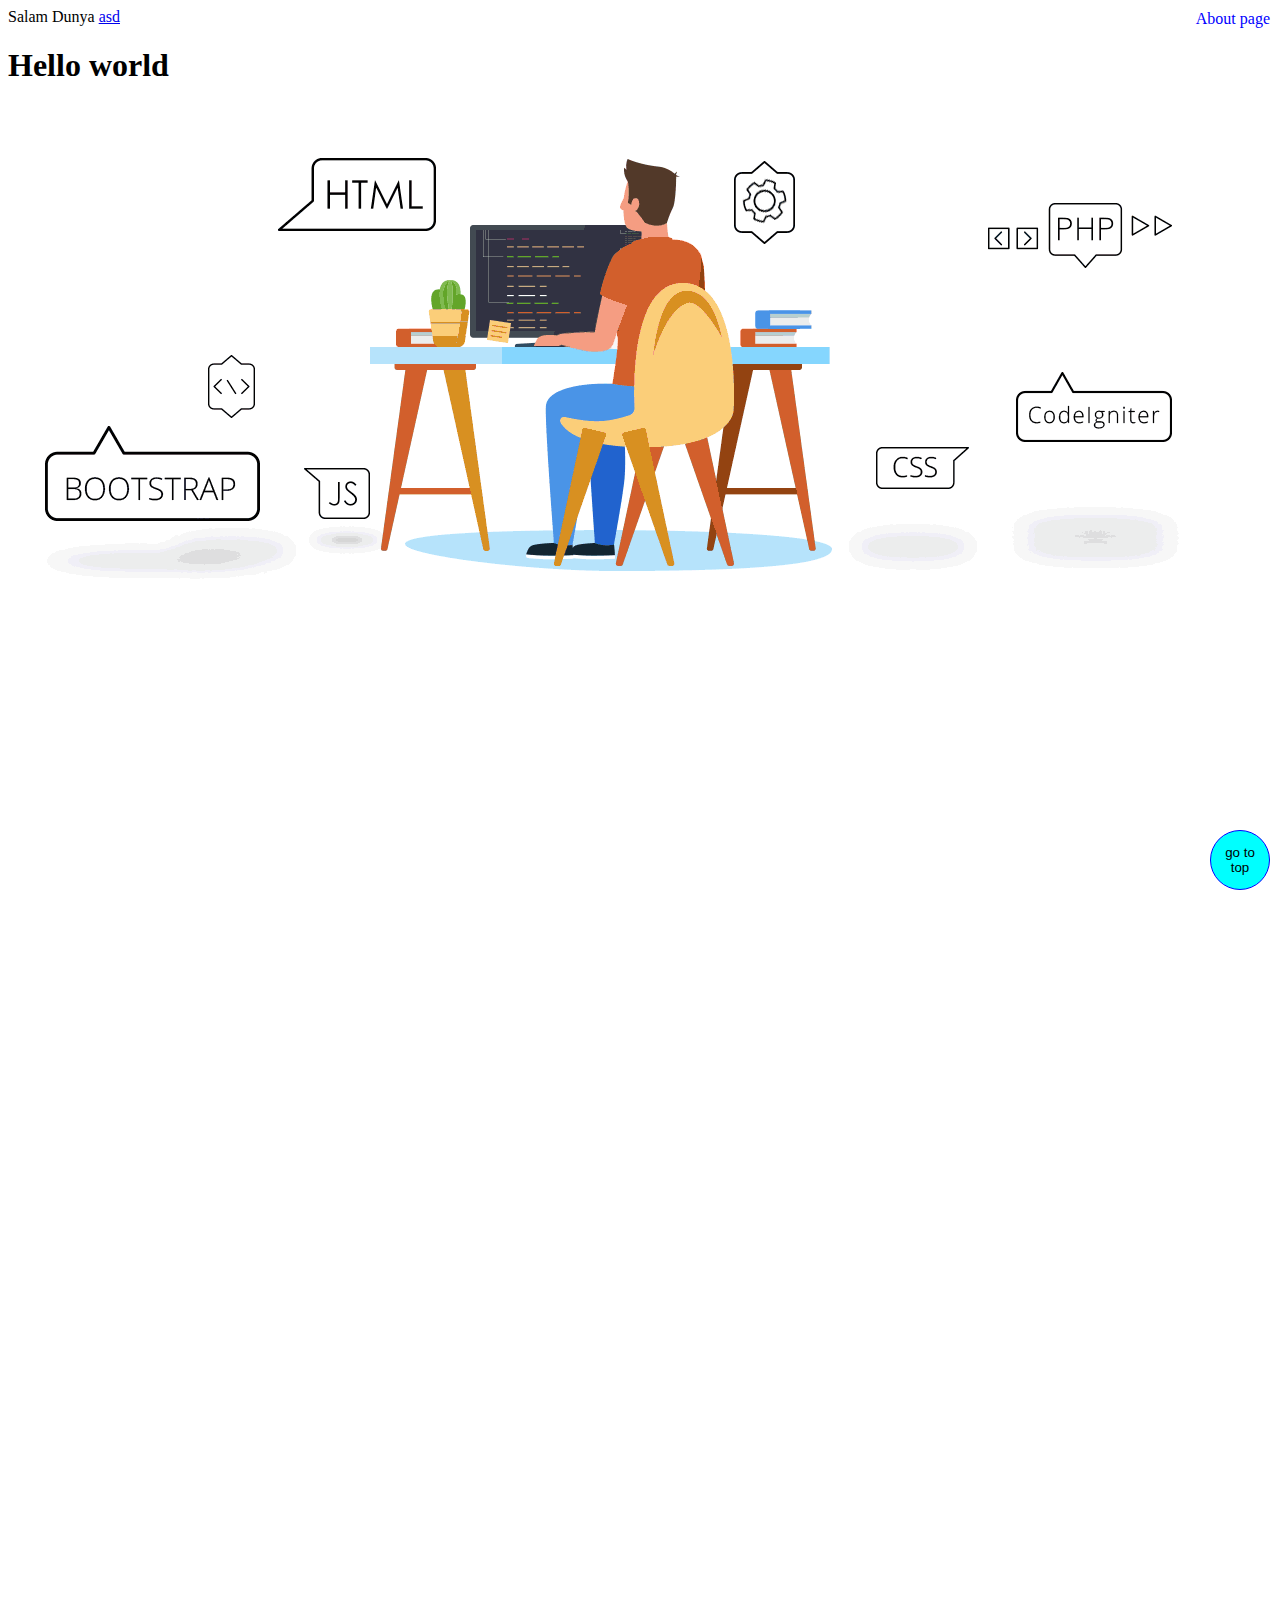
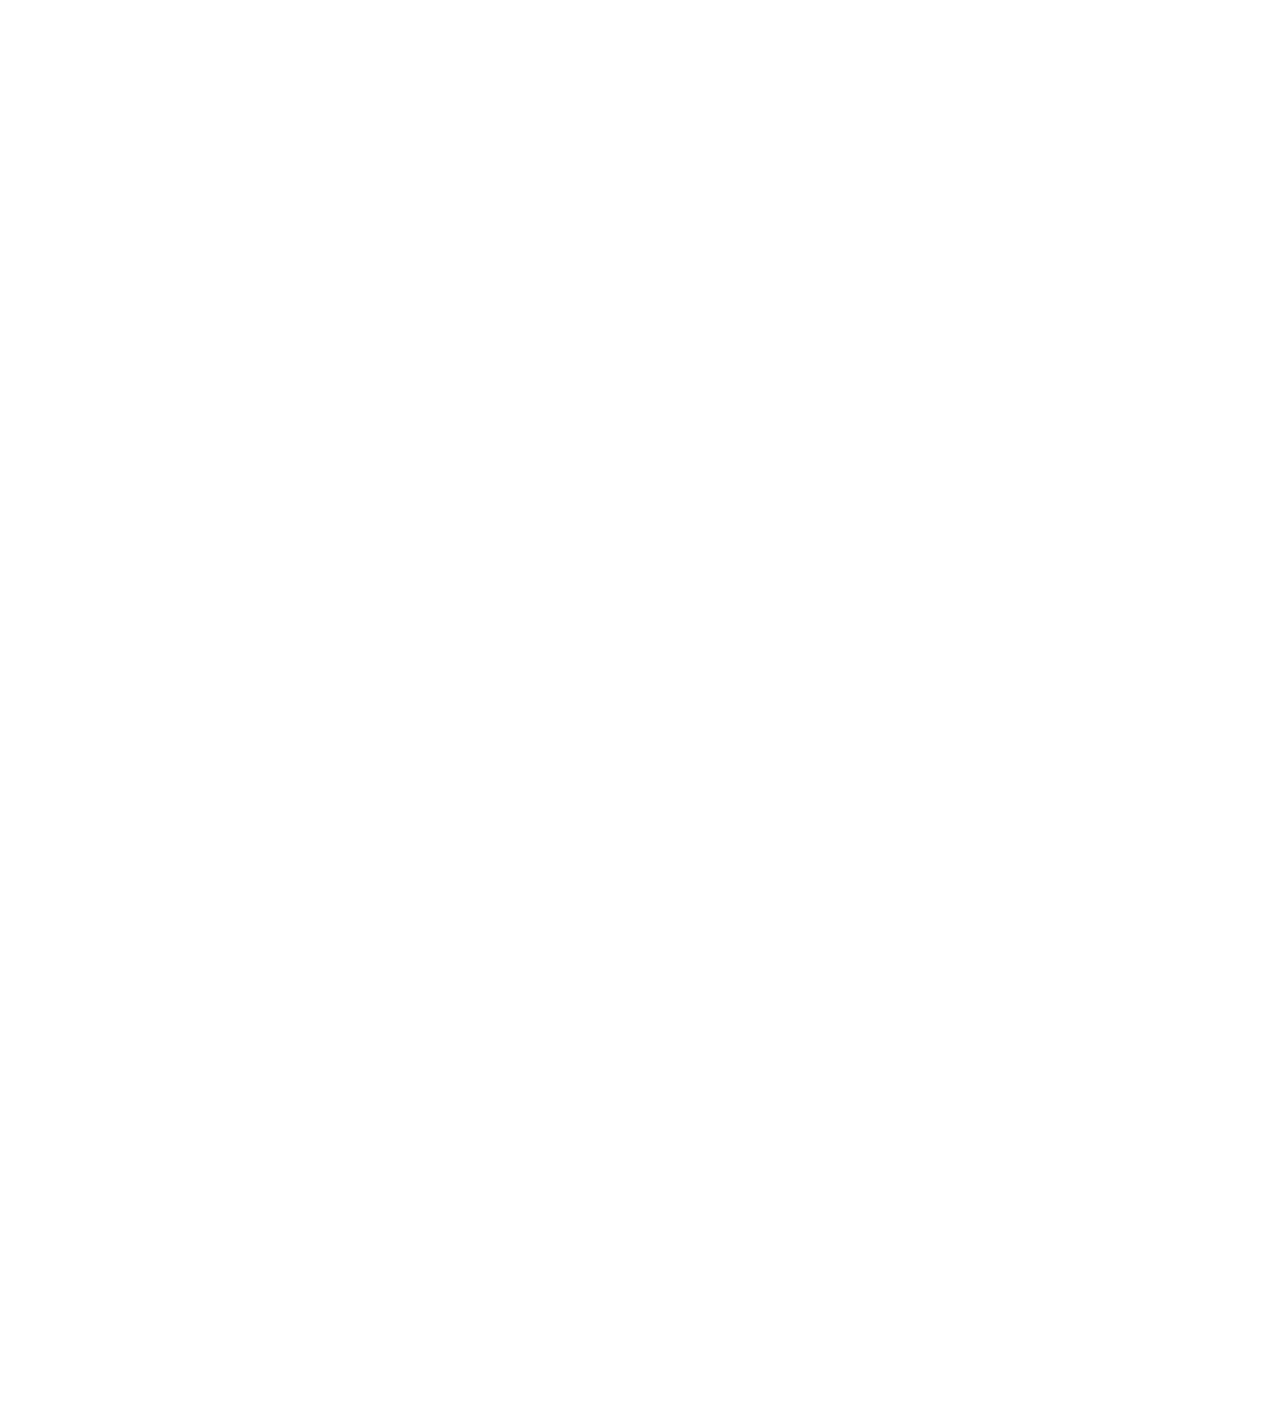
<file: index.html>
<!DOCTYPE html>
<html lang="en">

<head>
    <meta charset="UTF-8">
    <meta name="viewport" content="width=device-width, initial-scale=1.0">
    <title>Document</title>
    <style>
        body {
            height: 3000px;
        }

        .abs {
            text-decoration: none;
            color: blue;
            position: absolute;
            top: 10px;
            right: 10px;
        }

        a:hover {
            color: red;
        }

        a:visited {
            color: green;
        }

        #topbtn {
            height: 60px;
            width: 60px;
            text-align: center;
            position: fixed;
            bottom: 10px;
            right: 10px;
            background-color: aqua;
            border: solid 1px blue;
            border-radius: 50%;
            transition: color 0.3s ease-in-out;
            /* Geçiş efekti */
        }

        #topbtn:hover {
            --tw-border-opacity: 1;
            --tw-bg-opacity: 1;
            --tw-text-opacity: 1;
            background-color: rgba(52, 53, 65, var(--tw-bg-opacity));
            border-color: rgba(86, 88, 105, var(--tw-border-opacity));
            color: rgba(217, 217, 227, var(--tw-text-opacity));
        }
    </style>
</head>

<body>
    <div id="top"></div>
    Salam Dunya
    <a href="dasa" target="_blank">asd</a>
    <h1> Hello world </h1>
    <a href="about.html" class="abs" target="_blank">About page</a>
    <button id="topbtn">go to top</button>
    <img src="test.gif" alt="">
</body>
<script>
    // Sayfanın en üstüne gitmek için JavaScript kodu
    document.getElementById("topbtn").addEventListener("click", function () {
        window.scrollTo({
            top: 0,
            behavior: "smooth"
        });
    });
</script>

</html>
</file>
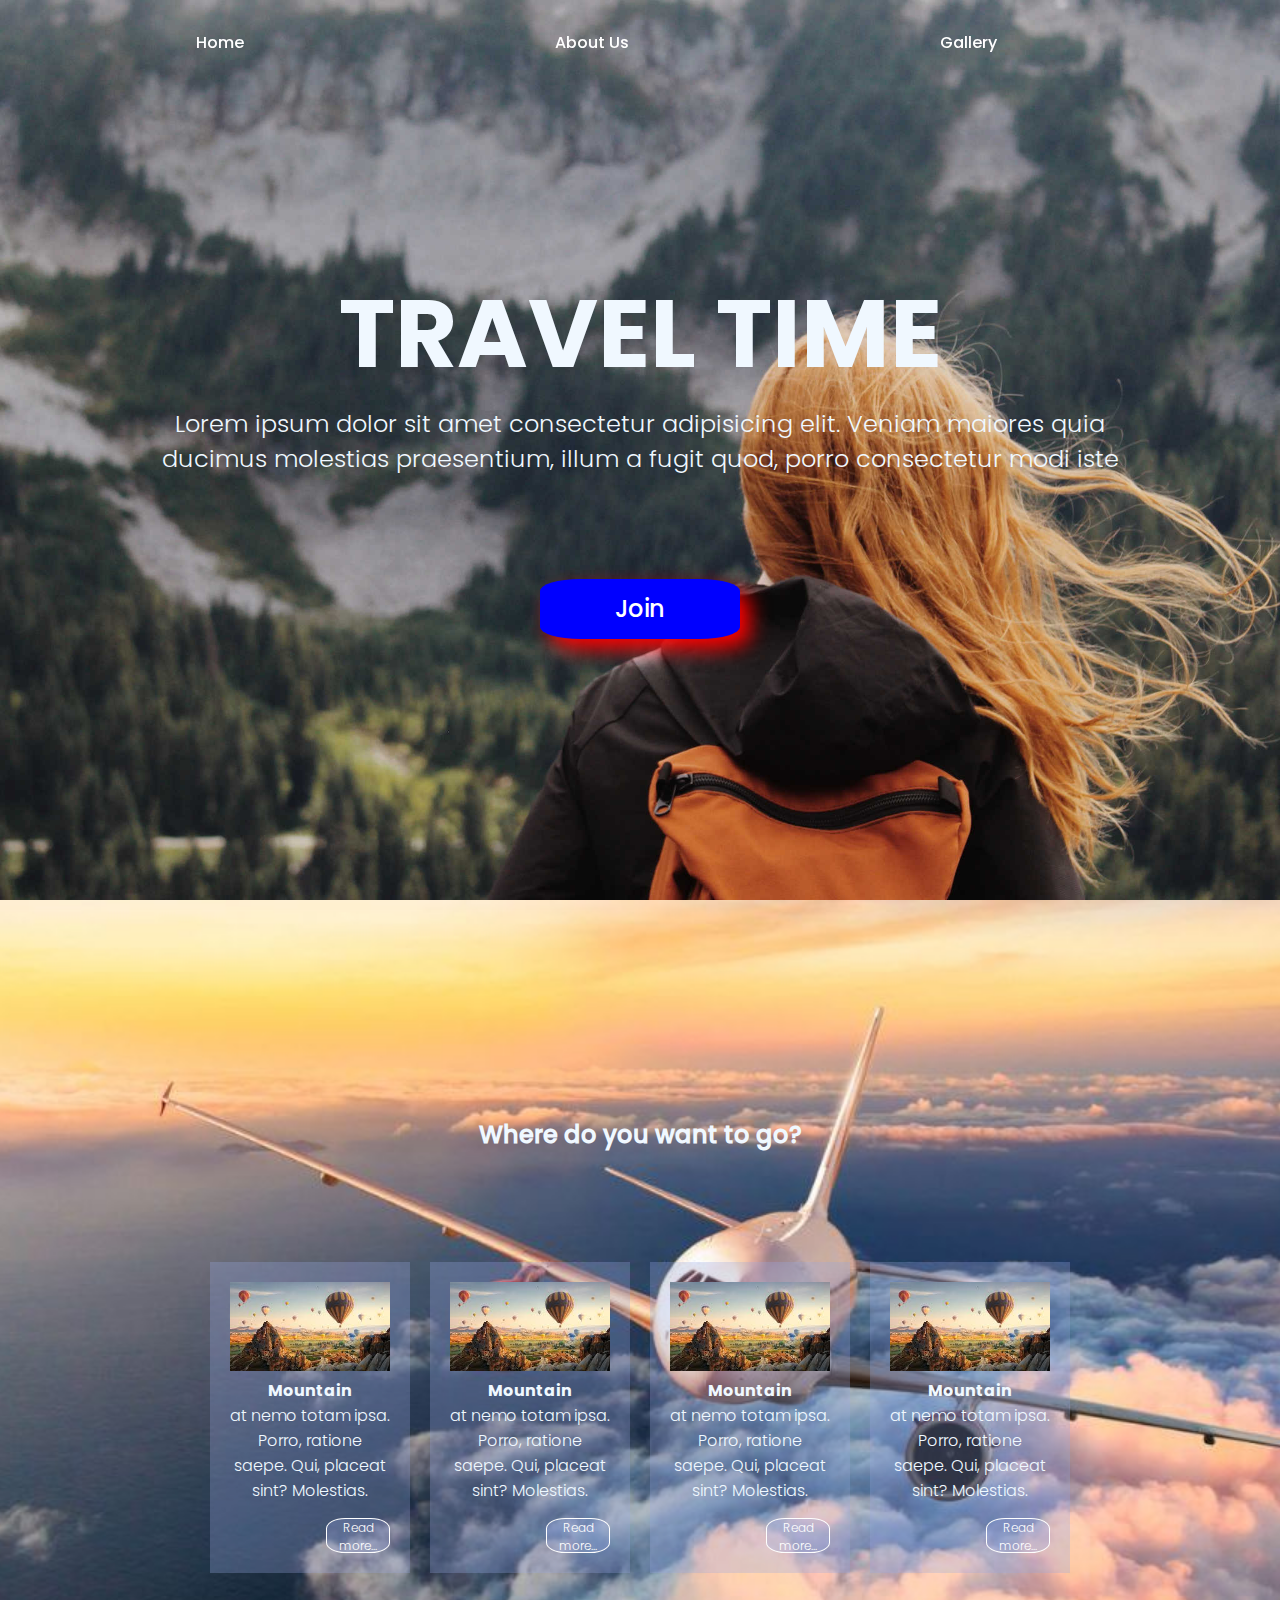
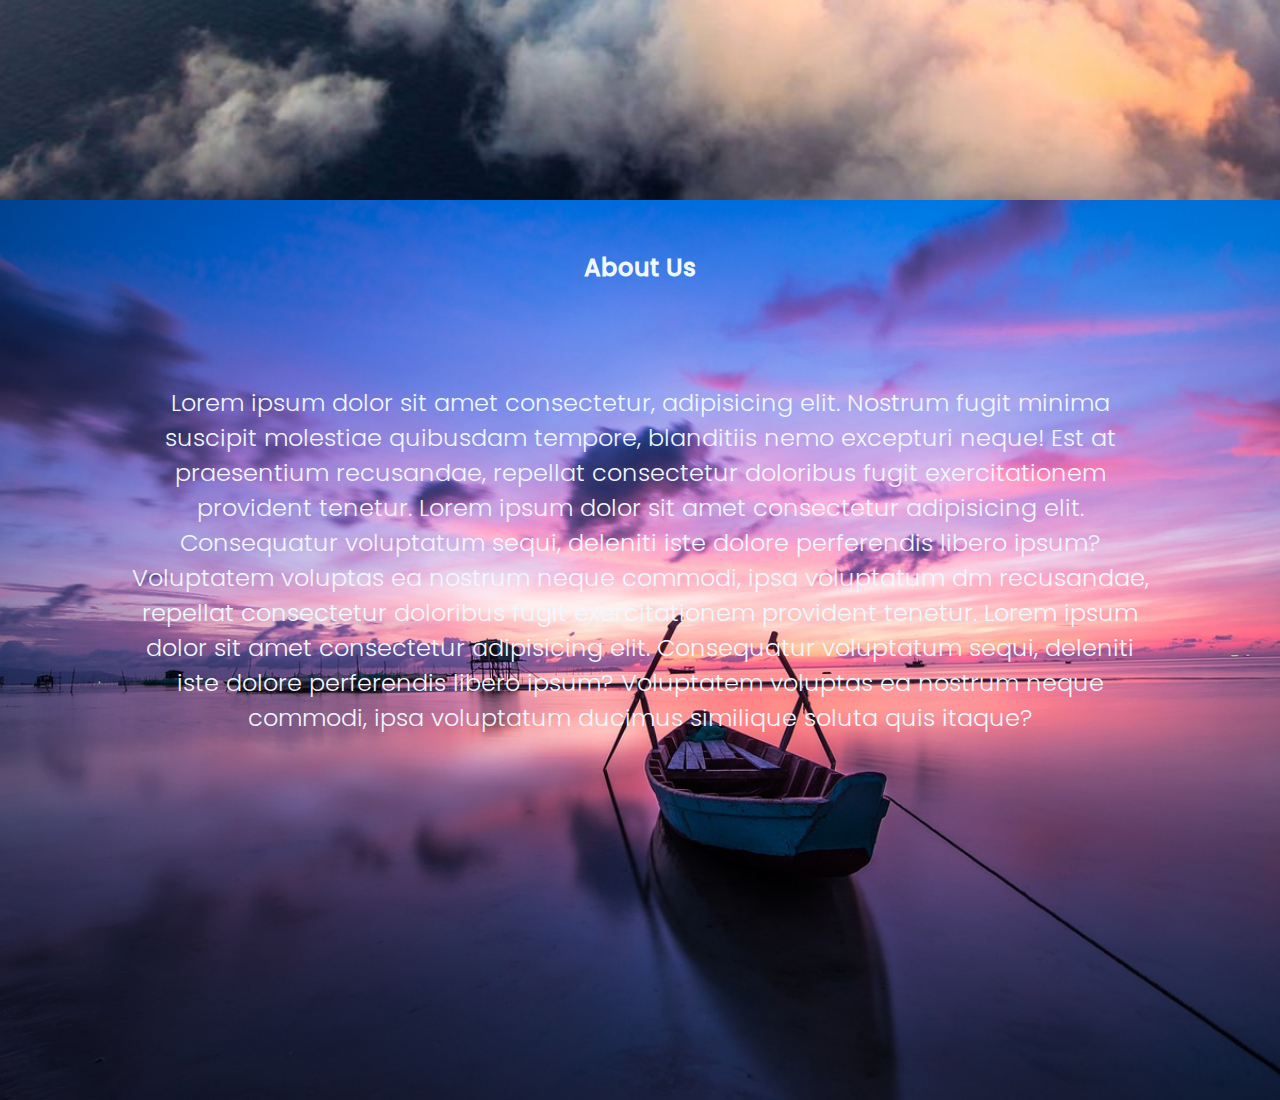
<file: web/index.html>
<!DOCTYPE html>
<html lang="en">

<head>
  <meta charset="UTF-8" />
  <meta name="viewport" content="width=device-width, initial-scale=1.0" />
  <title>Travel Time</title>
  <link rel="stylesheet" href="assets/css/main.css" />

</head>

<body onscroll="scrollFunc()">
  <main>
    <nav class="menu" id="menu">
      <ul>
        <li>
          <a href="#home">Home</a>
        </li>
        <li>
          <a href="#aboutus">About Us</a>
        </li>
        <li>
          <a href="#gallery">Gallery</a>
        </li>
      </ul>
    </nav>
    <section class="s-main" id="home">
      <div class="hero">
        <h1>TRAVEL TIME</h1>
        <div class="short">Lorem ipsum dolor sit amet consectetur adipisicing elit. Veniam maiores quia ducimus
          molestias praesentium,
          illum a fugit quod, porro consectetur modi iste
        </div>
        <a href="" class="hero-btn">Join</a>
      </div>

    </section>
    <section class="s-gallery" id="aboutus">
      <div class="container">
        <h2>Where do you want to go?</h2>
        <div class="travel-gallery">
          <div class="cards">
            <div class="card">
              <img src="assets/images/m1.jpg" alt="">
              <div class="bold">Mountain</div>
              <div>at nemo totam ipsa. Porro, ratione saepe. Qui, placeat sint? Molestias.</div>
              <a href="#" class="btn">Read more...</a>
            </div>
            <div class="card">
              <img src="assets/images/m1.jpg" alt="">
              <div class="bold">Mountain</div>
              <div>at nemo totam ipsa. Porro, ratione saepe. Qui, placeat sint? Molestias.</div>
              <a href="#" class="btn">Read more...</a>
            </div>
            <div class="card">
              <img src="assets/images/m1.jpg" alt="">
              <div class="bold">Mountain</div>
              <div>at nemo totam ipsa. Porro, ratione saepe. Qui, placeat sint? Molestias.</div>
              <a href="#" class="btn">Read more...</a>
            </div>
            <div class="card">
              <img src="assets/images/m1.jpg" alt="">
              <div class="bold">Mountain</div>
              <div>at nemo totam ipsa. Porro, ratione saepe. Qui, placeat sint? Molestias.</div>
              <a href="#" class="btn">Read more...</a>
            </div>
          </div>
        </div>
      </div>
    </section>
    <section class="s-about" id="gallery">
      <div class="container2">
        <h2>About Us</h2>
        <p>Lorem ipsum dolor sit amet consectetur, adipisicing elit. Nostrum fugit minima suscipit molestiae quibusdam
          tempore, blanditiis nemo excepturi neque! Est at praesentium recusandae, repellat consectetur doloribus fugit
          exercitationem provident tenetur. Lorem ipsum dolor sit amet consectetur adipisicing elit. Consequatur
          voluptatum sequi, deleniti iste dolore perferendis libero ipsum? Voluptatem voluptas ea nostrum neque commodi,
          ipsa voluptatum dm recusandae, repellat consectetur doloribus fugit
          exercitationem provident tenetur. Lorem ipsum dolor sit amet consectetur adipisicing elit. Consequatur
          voluptatum sequi, deleniti iste dolore perferendis libero ipsum? Voluptatem voluptas ea nostrum neque commodi,
          ipsa voluptatum ducimus similique soluta quis itaque?</p>
      </div>
    </section>
  </main>
</body>
<script >
  function scrollFunc() {
    let menu= document.getElementById("home");
    var rect = menu.getBoundingClientRect();
    if (window.scrollY > 100) {
      document.getElementById("menu").style.backgroundColor = "rgba(123,123,12,0.6)";
    }
    else{
      document.getElementById("menu").style.backgroundColor = "";
    }
  }
</script>
</html>
</file>
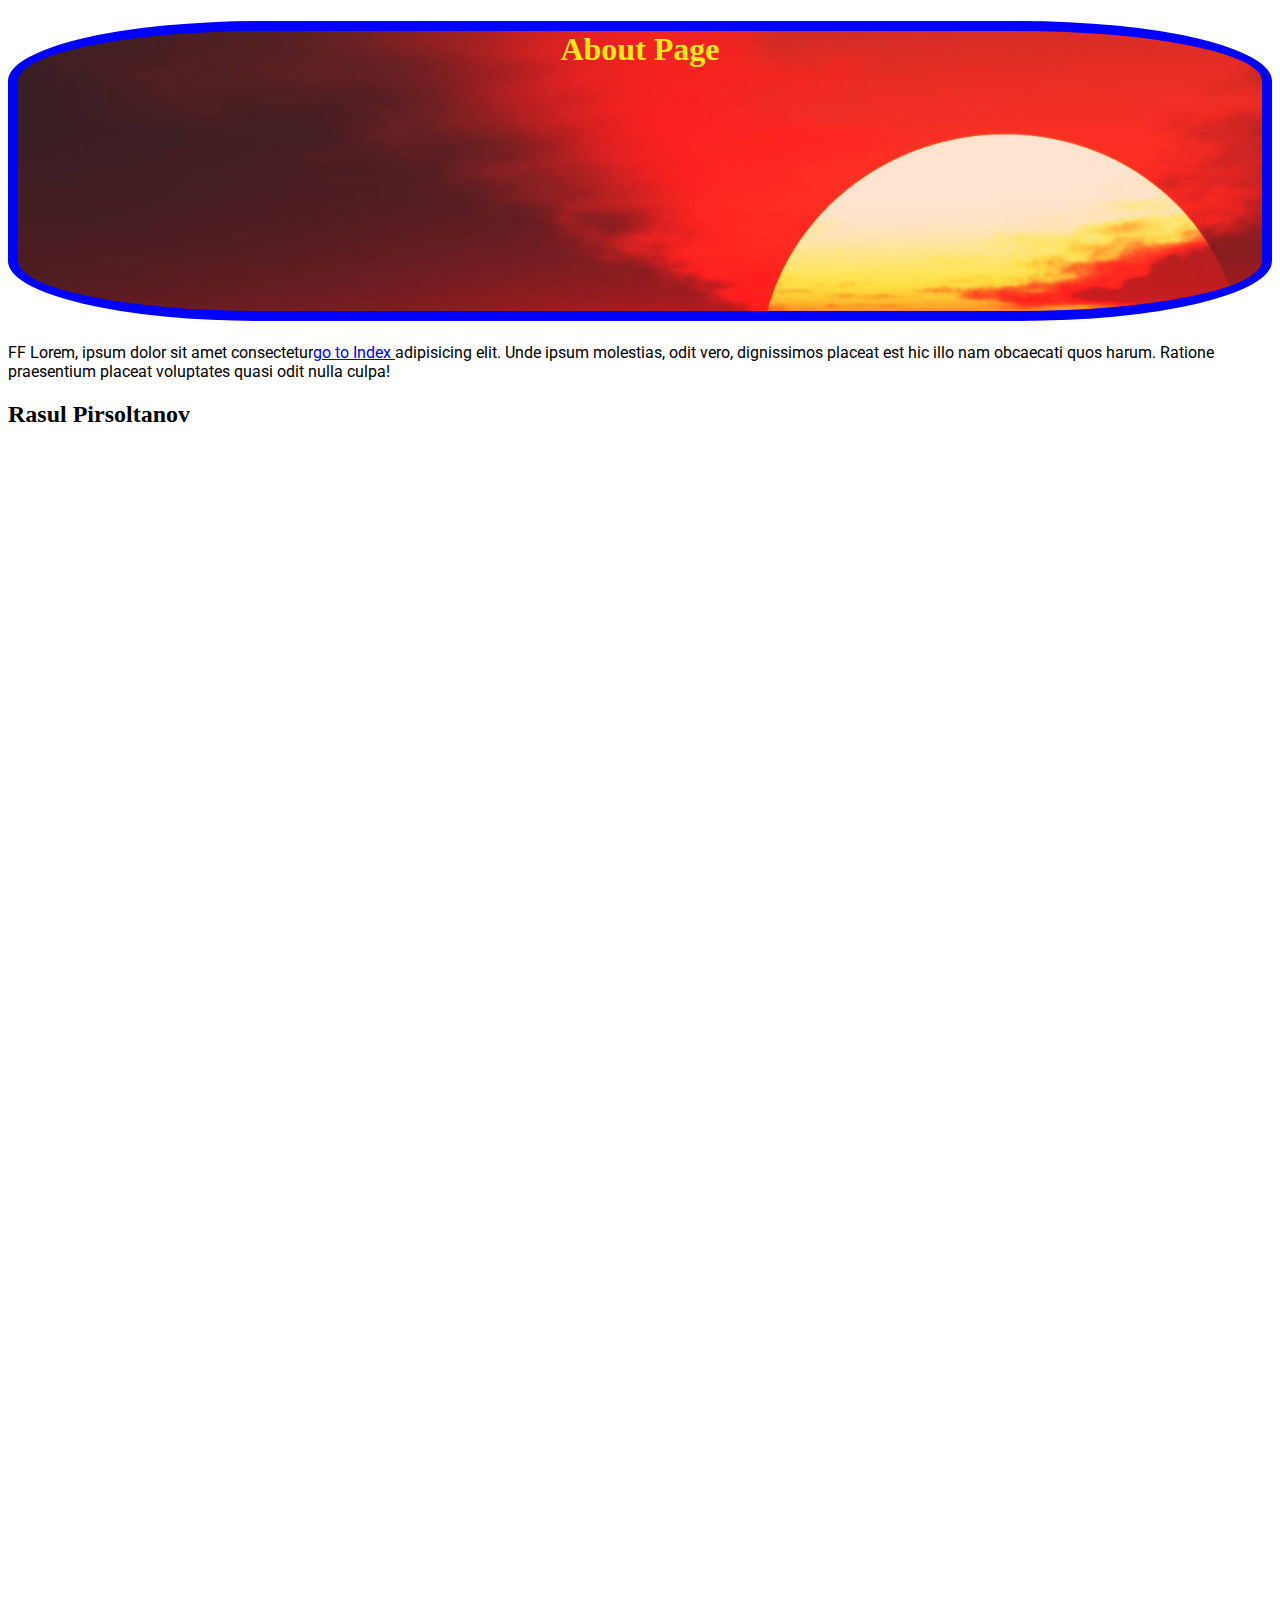
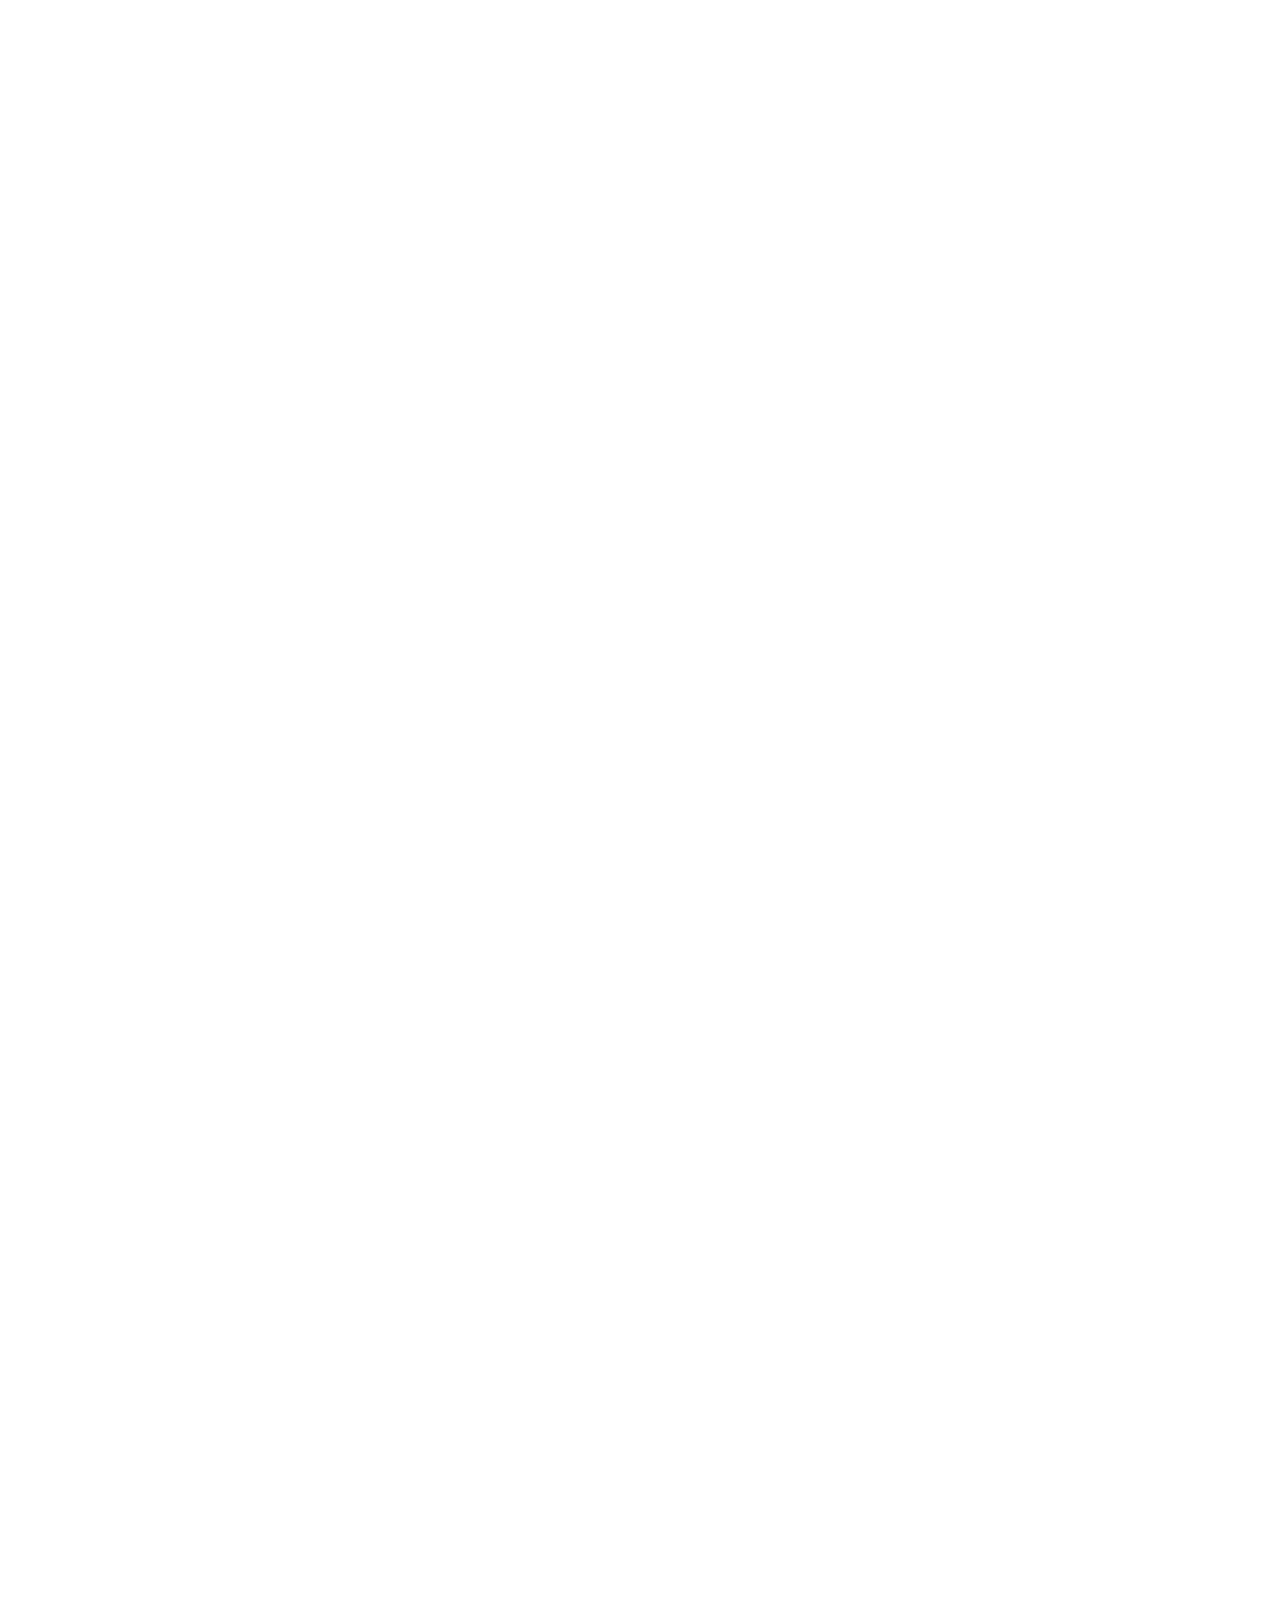
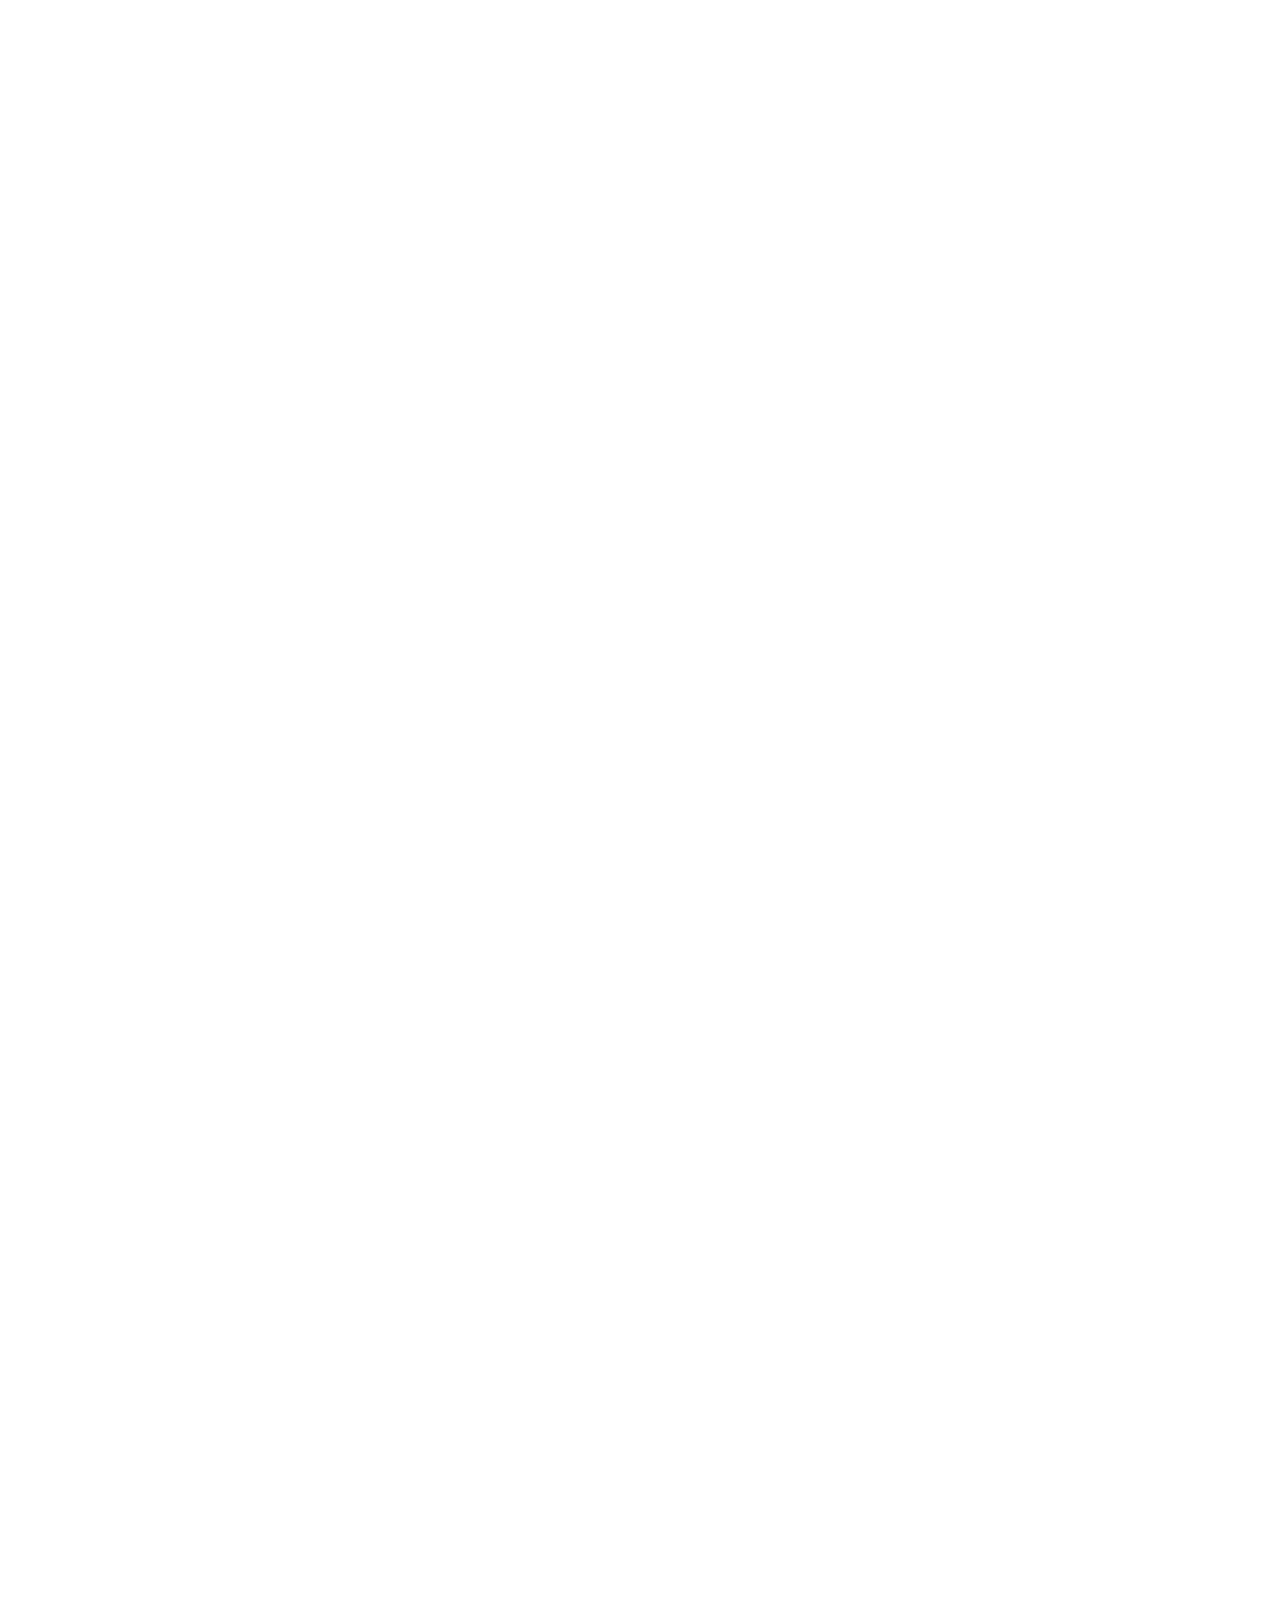
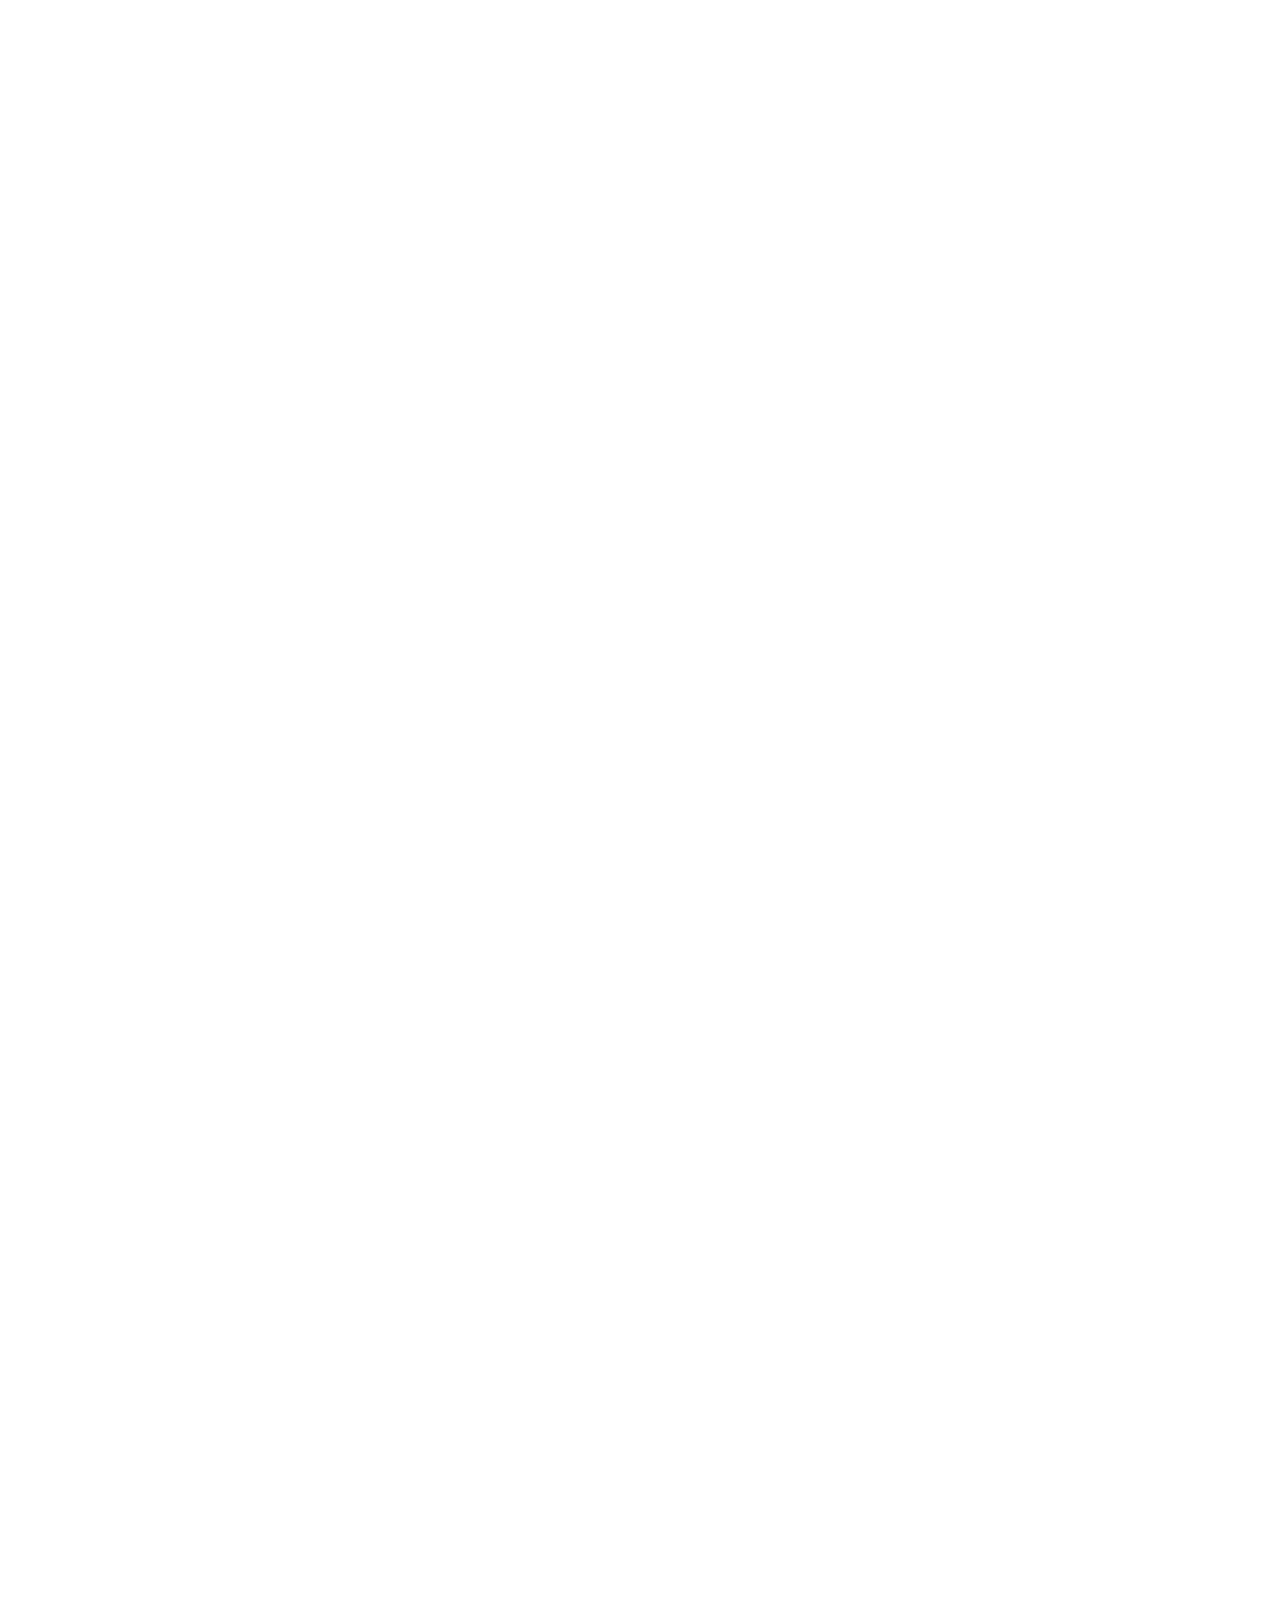
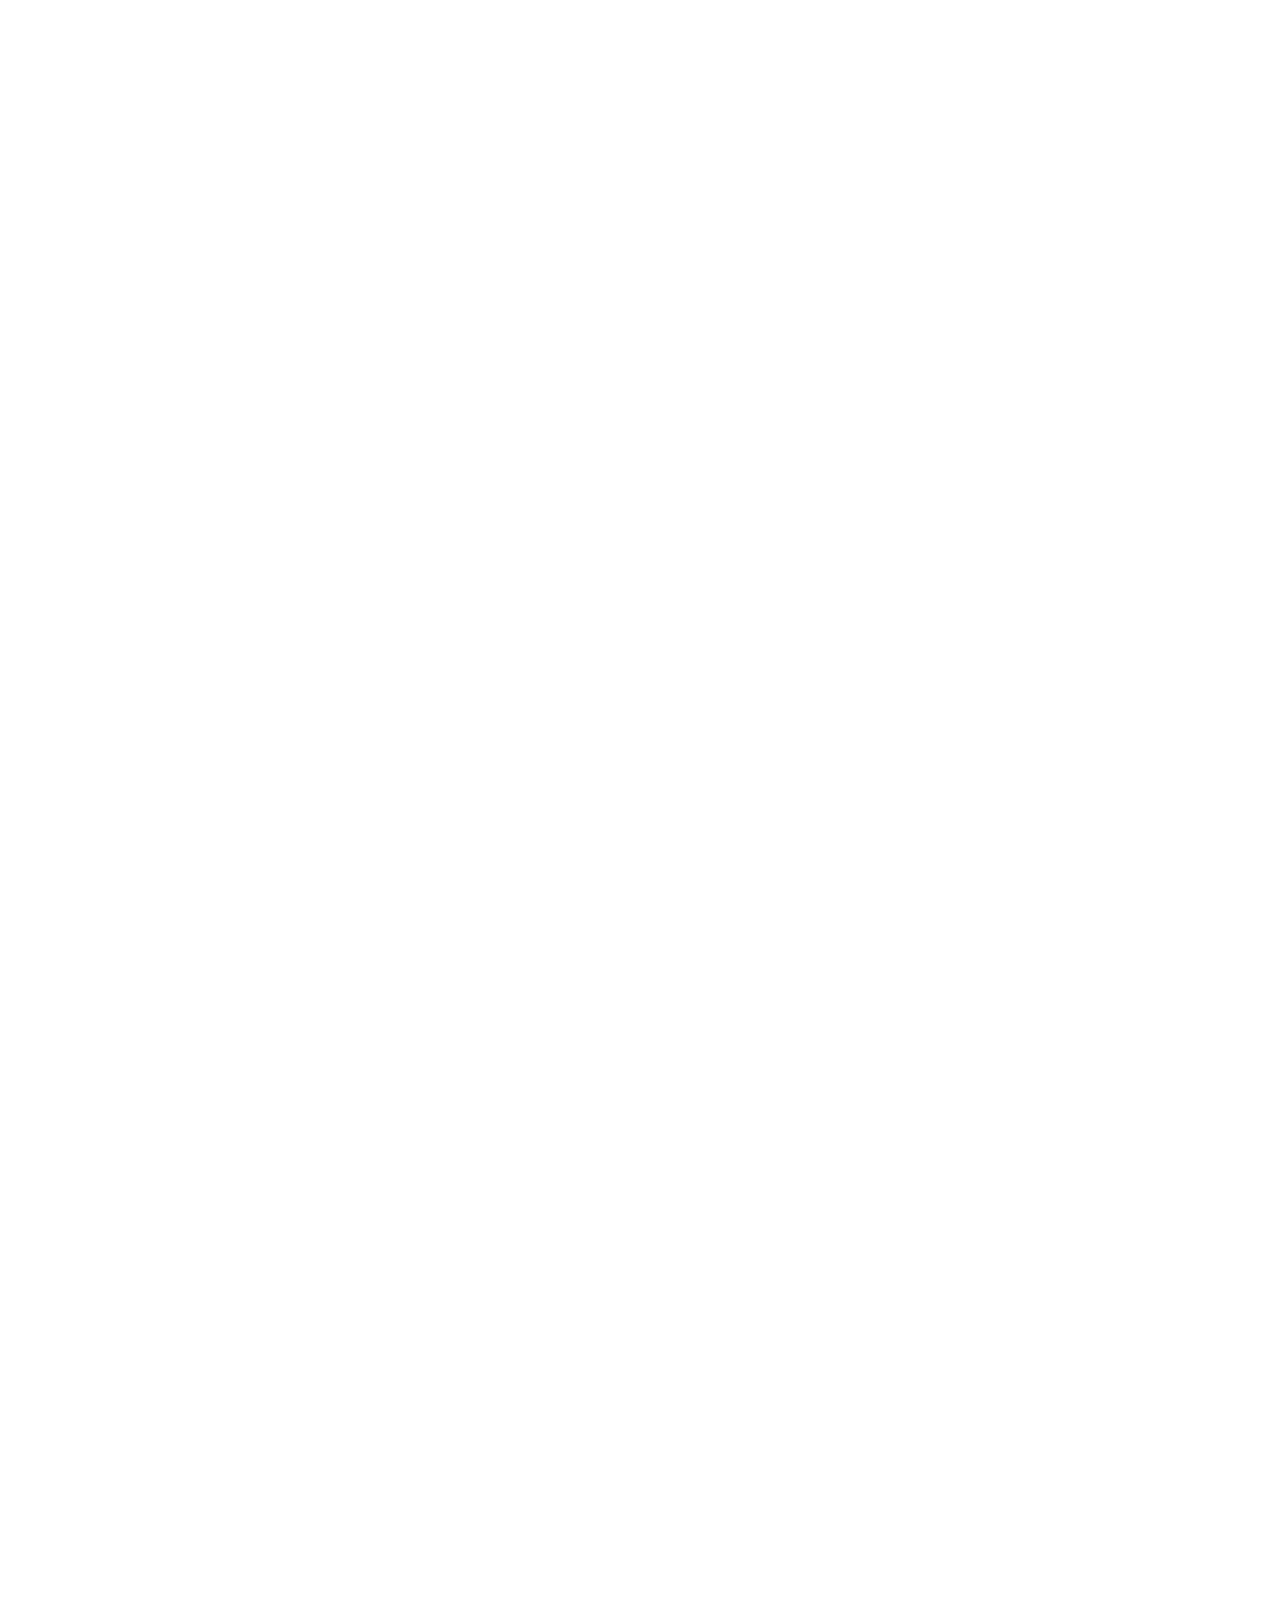
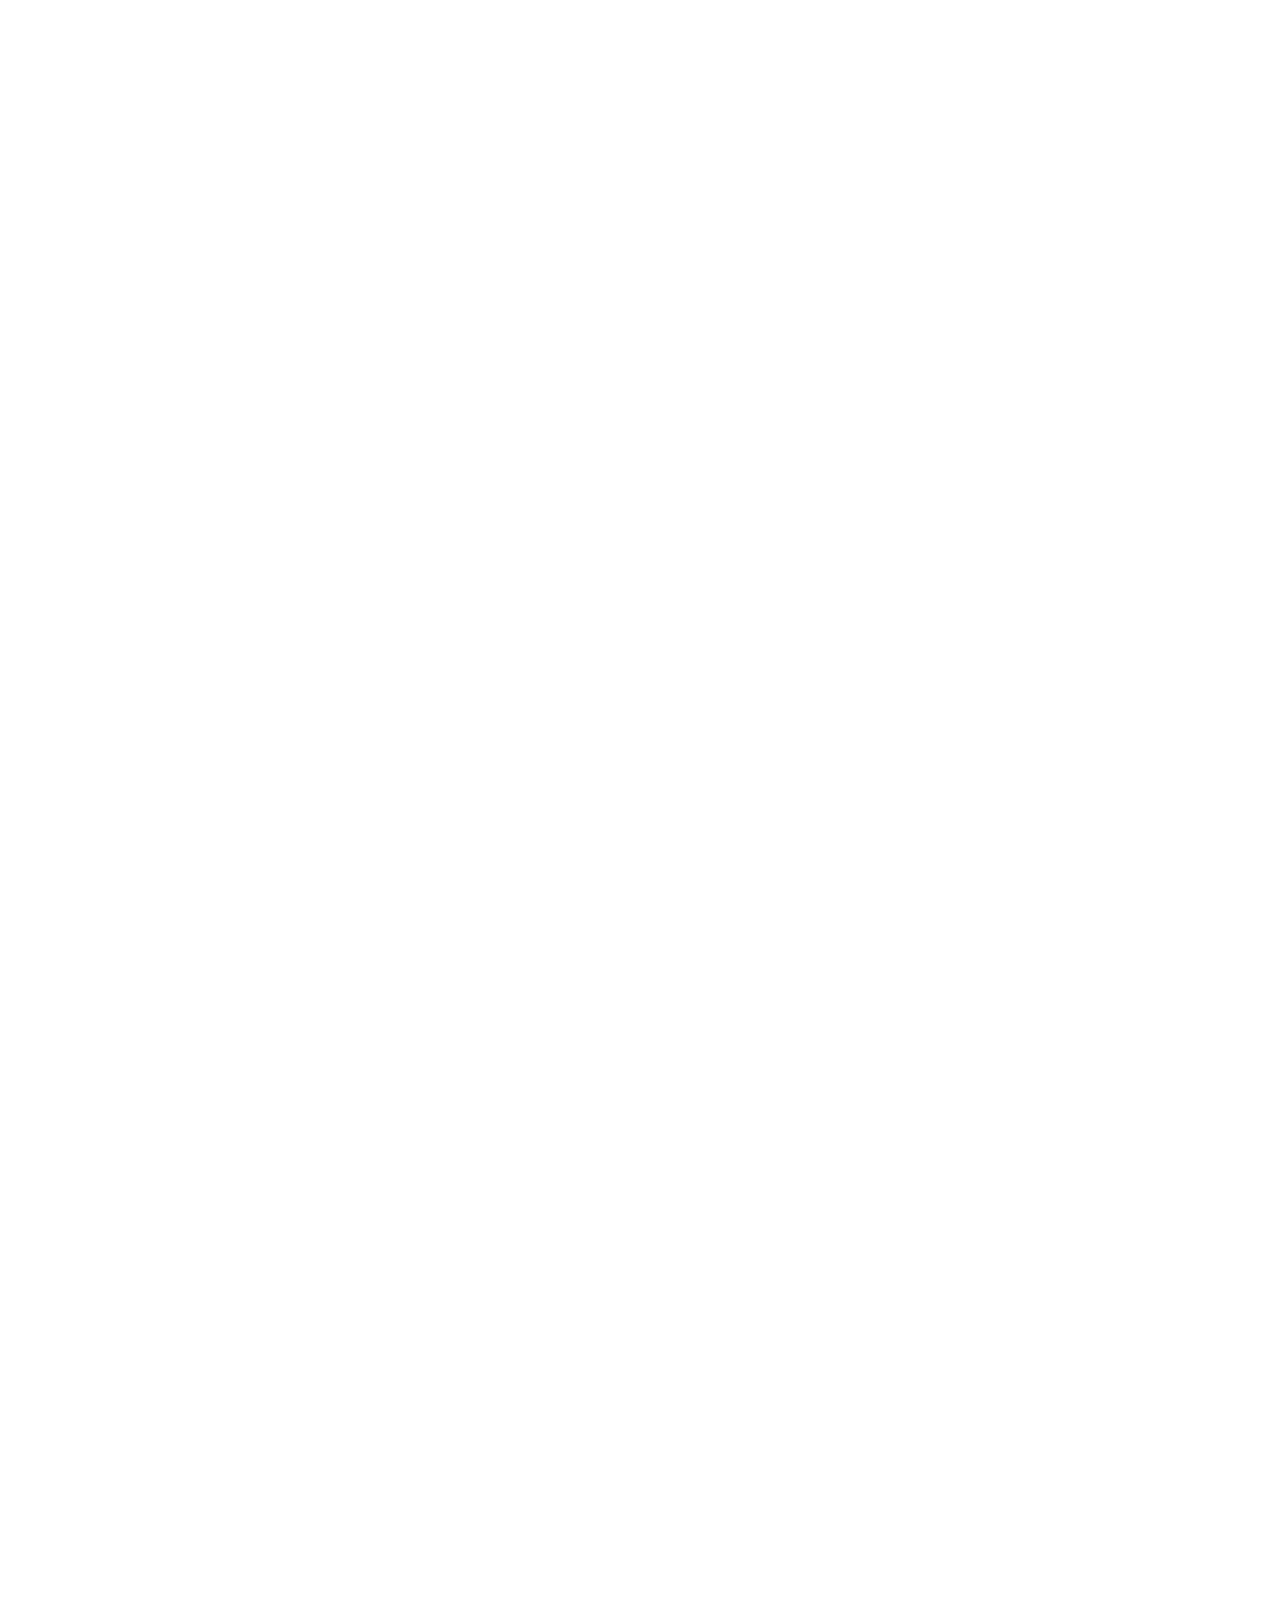
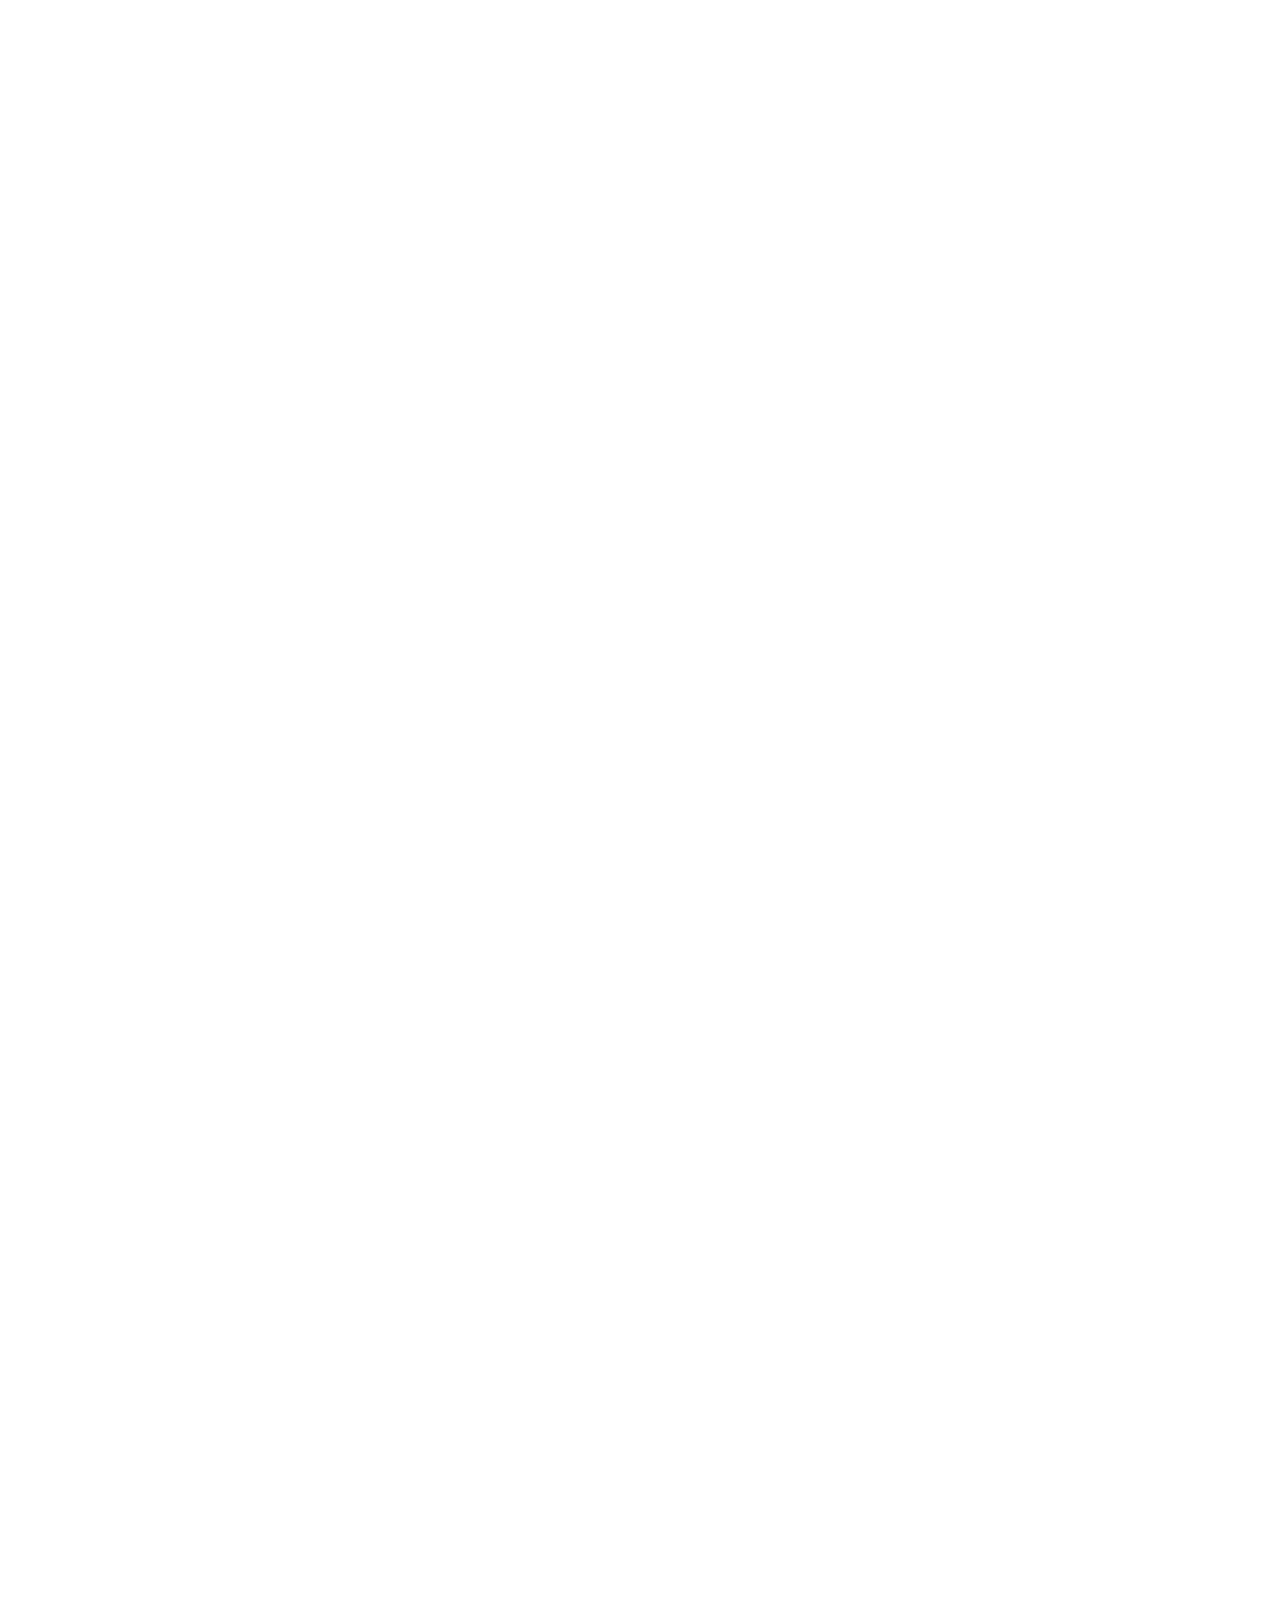
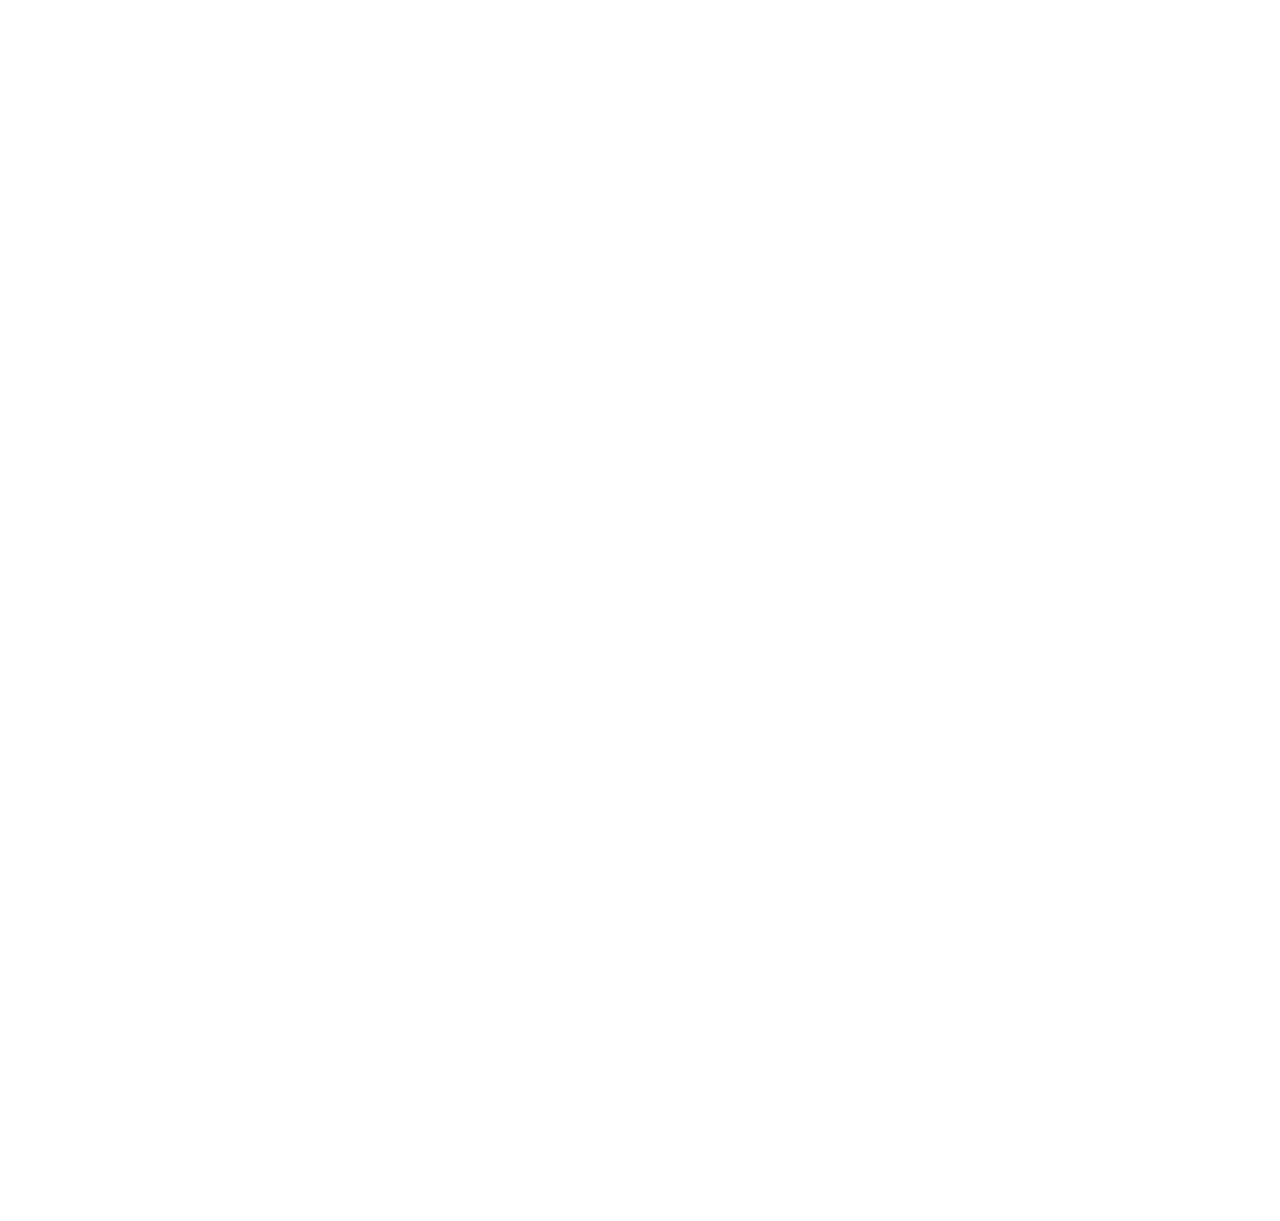
<file: about.html>
<!DOCTYPE html>
<html lang="en">

<head>
    <meta charset="UTF-8">
    <meta name="viewport" content="width=device-width, initial-scale=1.0">
    <title>Document</title>
    <link rel="preconnect" href="https://fonts.googleapis.com">
    <link rel="preconnect" href="https://fonts.gstatic.com" crossorigin>
    <link href="https://fonts.googleapis.com/css2?family=Roboto:wght@300&display=swap" rel="stylesheet">
    <style>
        * {
            box-sizing: border-box;
        }

        body {
            height: 12392px;
        }

        h1 {
            color: rgb(244, 234, 21);
            background-image: url("test2.jpg");
            background-repeat: no-repeat;
            background-size: cover;
            background-clip: border-box;
            background-attachment: fixed;
            background-position: right top;
            width: 100%;
            height: 300px;
            border: solid blue 10px;
            border-radius: 20%;
            text-align: center;
        }

        a {
            background-size: 300px 100px;
            background-image: url("test.gif");
            background-repeat: no-repeat;
            background-size: cover;
            background-attachment: fixed;

        }

        p {
            font-family: 'Roboto', sans-serif;
        }
    </style>
</head>

<body>
    <h1> About Page</h1>
    <p>FF Lorem, ipsum dolor sit amet consectetur<a href="index.html">go to Index </a> adipisicing elit. Unde ipsum
        molestias, odit vero, dignissimos placeat est hic illo nam obcaecati quos harum. Ratione praesentium placeat
        voluptates quasi odit nulla culpa!</p>

    <h2>Rasul Pirsoltanov</h1>
</body>

</html>
</file>
<file: web/assets/css/main.css>
@font-face {
    font-family: Poppins-Light;
    src: url("../fonts/Poppins/Poppins-Light.ttf");
    font-size: 300;
}

@font-face {
    font-family: Poppins-Medium;
    src: url("../fonts/Poppins/Poppins-Medium.ttf");
    font-size: 400;
}

@font-face {
    font-family: Poppins-Bold;
    src: url("../fonts/Poppins/Poppins-Bold.ttf");
    font-size: 600;
}




section {
    height: 100%;
    /* background-image: url("../images/bg.jpg"); */
    background-repeat: no-repeat;
    background-size: cover;
    background-position: center;
}

nav {

    position: fixed;
    width: 100%;
}

nav ul li {
    list-style: none;
    /* margin: auto 5%;
    margin-right: 100px; */

}

nav ul {
    margin-top: 30px;
    margin-bottom: 50px;
    justify-content: space-around;
    width: 90%;
    display: flex;
    flex-wrap: wrap;
    transition: all 10s;
}


.s-main {
    background-image: url("../images/hr2.jpg");
}

.s-gallery {
    background-image: url("../images/galery.jpg");
}

.s-about {
    background-image: url("../images/about.jpg");
}

* {
    margin: 0;
    box-sizing: border-box;
}

a {
    text-decoration: none;
    color: white;
}

.menu ul li a:hover {
    border-bottom: solid 2px wheat;
}

body,
html,
main {
    height: 100%;
    font-family: Poppins-Medium;
}

p {
    font-family: Poppins-Light;
}

.s-main {
    display: flex;
    justify-content: center;
    /* Horizontally center */
    align-items: center;
}

.s-main .hero {
    text-align: center;
}


.s-main h1 {
    display: block;
    font-weight: 700;
    font-size: 96px;
    margin: auto;
    color: aliceblue;
    font-family: Poppins-Bold;
}

.short {
    color: aliceblue;
    font-family: Poppins-Light;
    font-size: 24px;
    font-weight: 300;
}

.hero {
    max-width: 80%;
}


.hero .hero-btn {
    margin: auto;
    margin-top: 10%;
    display: flex;
    justify-content: center;
    align-items: center;
    background-color: blue;
    border-radius: 20%;
    padding: 16px 28px;
    width: 200px;
    height: 60px;
    font-size: 24px;
    font-family: Poppins-Medium;
    box-shadow: 10px 10px 20px red;
}

.hero .hero-btn:hover {
    justify-content: center;
    align-items: center;
    background-color: rgb(27, 229, 77);
    box-shadow: 10px 10px 20px yellow;
}


.s-gallery {
    display: flex;
    justify-content: center;
    /* Center horizontally */
    align-items: center;
    /* Center vertically */
}

.cards {
    display: flex;
    justify-content: space-around;
}

.card {
    padding: 20px;
    width: 200px;
    max-height: 20%;
    margin: 10px;
    font-family: Poppins-Light;
    color: aliceblue;
    background-color: rgba(152, 168, 224, 0.3);
}

.card img {
    width: 100%;
}

.card .bold {
    font-family: Poppins-Bold;
}



.s-gallery,
.conatiner {
    text-align: center;
}

h2 {
    color: aliceblue;
    font-family: Poppins-Medium;
    margin-bottom: 100px;
}

.card .btn {
    font-size: 12px;
    display: grid;
    align-items: center;
    width: 40%;
    height: 35px;
    border-radius: 30%;
    float: right;
    margin-top: 15px;
    border: solid white 1px;
    background-color: rgba(152, 168, 224, 0.3);
}

.container2 {
    margin-left: 10%;
    margin-right: 10%;
    color: aliceblue;
    display: flex;
    flex-direction: column;
    justify-content: center;
    align-items: center;

}

.container2 h2 {
    margin-top: 50px;
}

.container2 p {
    font-size: 24px;
    text-align: center;

}

html {
    scroll-behavior: smooth;
}

@media only screen and (max-width:1000px) {
 
}

@media only screen and (max-width:1000px) {
    .s-gallery,.s-about,.s-main,* {
        height: auto;
        width: auto;
    }
    .menu ul li a{
        color: brown;
    }
    .cards{
        flex-wrap: wrap;
    }
    nav ul {
        flex-wrap: wrap;
    }
}
</file>
